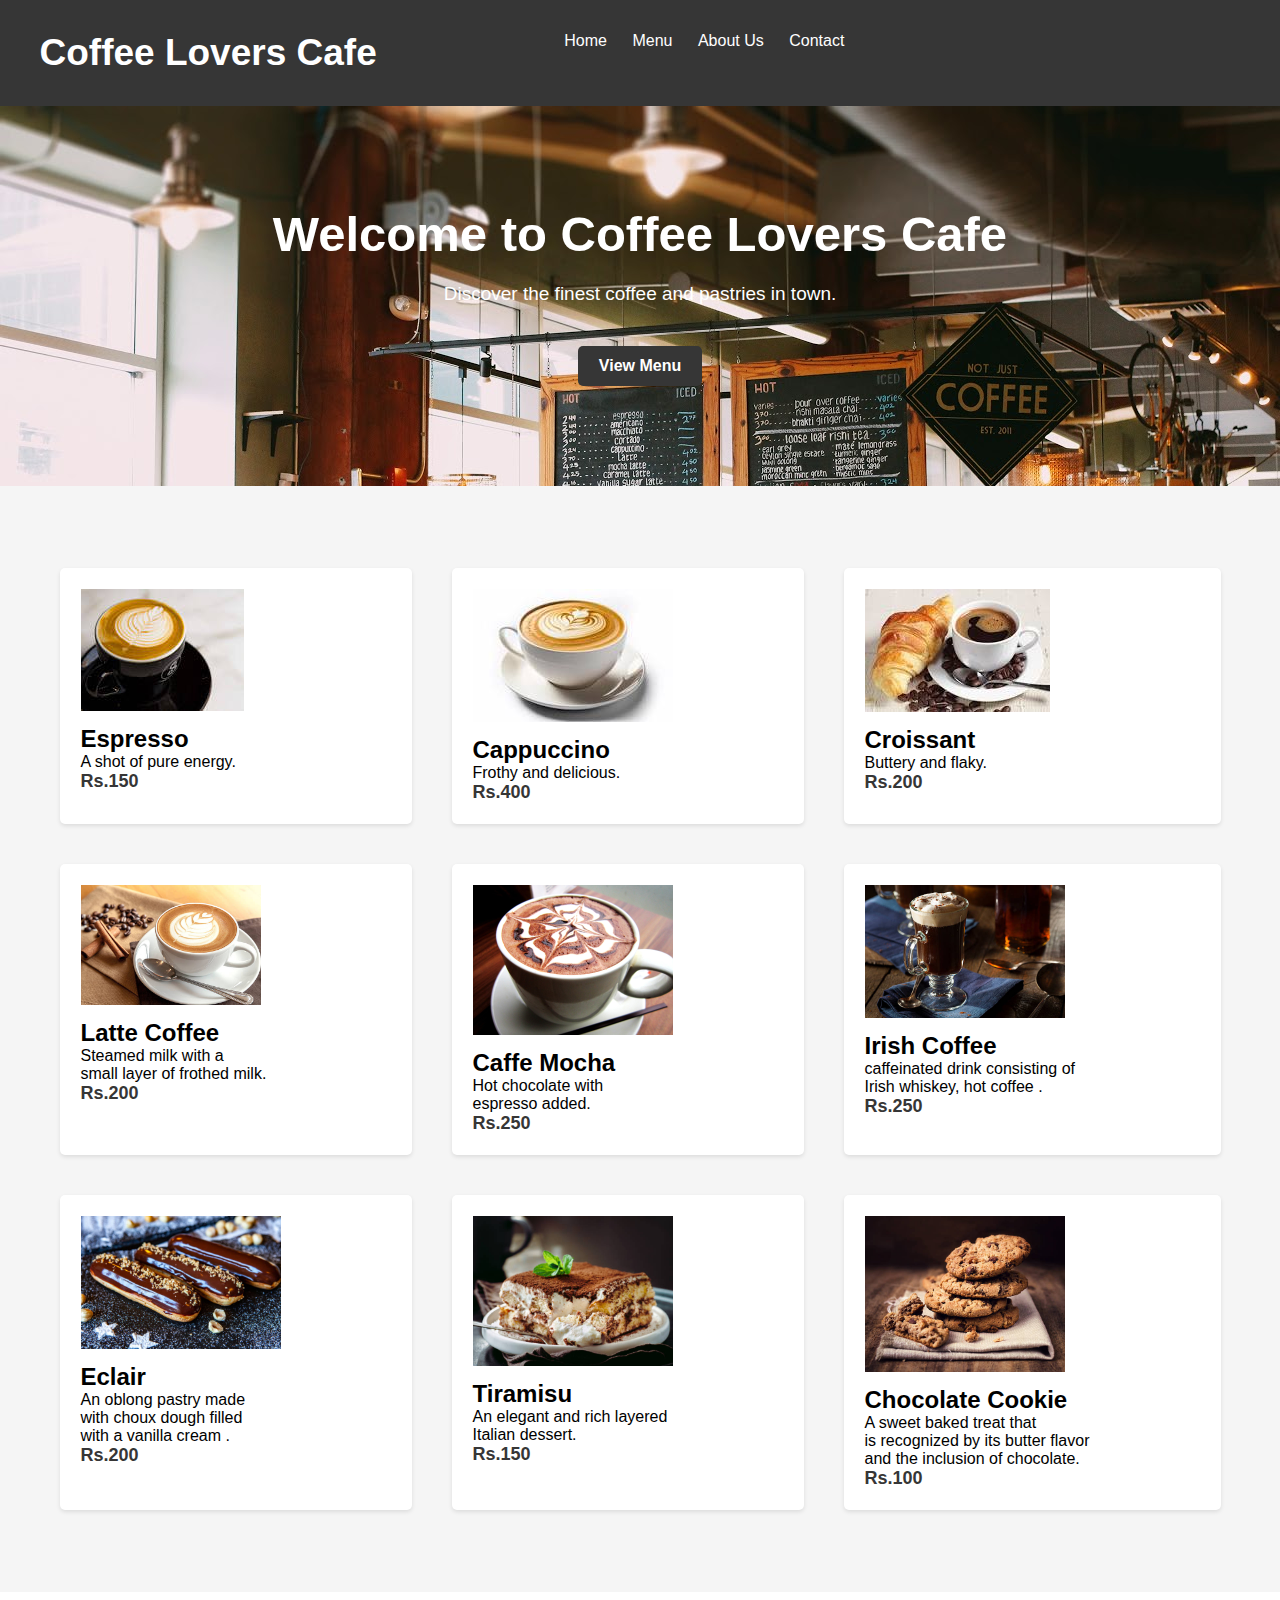
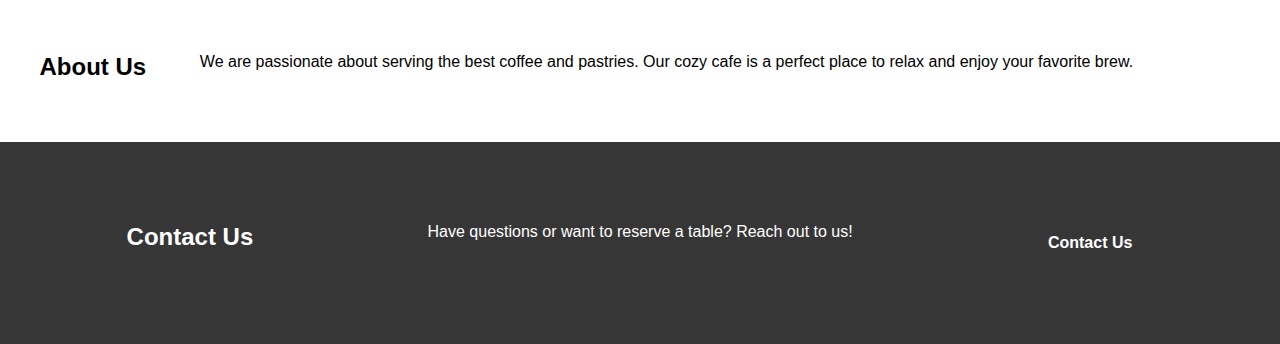
<file: Task 1/index.html>
<!DOCTYPE html>
<html lang="en">
<head>
    <meta charset="UTF-8">
    <meta name="viewport" content="width=device-width, initial-scale=1.0">
    <title>Coffee Lovers Cafe</title>
    <link rel="stylesheet" href="styles.css">
</head>
<body>
    <header>
        <nav>
            <div class="container">
                <h1 >Coffee Lovers Cafe</h1>
                <ul>
                    <li><a href="#">Home</a></li>
                    <li><a href="#">Menu</a></li>
                    <li><a href="#">About Us</a></li>
                    <li><a href="#">Contact</a></li>
                </ul>
            </div>
        </nav>
    </header>

    <section class="h">
        <div class="continer1">
            <h2 >Welcome to Coffee Lovers Cafe</h2>
            <p>Discover the finest coffee and pastries in town.</p>
            <a href="#" class="btn">View Menu</a>
        </div>
    </section>

    <section class="f-m">
    
        <div class="container">
            
            <div class="menu-item">
                <img src="c1.jpg" alt="Coffee 1">
                <h3>Espresso</h3>
                <p>A shot of pure energy.</p>
                <span class="price">Rs.150</span>
            </div>
            <div class="menu-item">
                <img src="c2.jpg" alt="Coffee 2">
                <h3>Cappuccino</h3>
                <p>Frothy and delicious.</p>
                <span class="price">Rs.400</span>
            </div>
            <div class="menu-item">
                <img src="c3.jpg" alt="Pastry 1">
                <h3>Croissant</h3>
                <p>Buttery and flaky.</p>
                <span class="price">Rs.200</span>
            </div>

       <div class="menu-item">
                <img src="c4.jpg" width="180" height="200" alt="Coffee 3">
                <h3>Latte Coffee</h3>
                <p> Steamed milk with a <br> small layer of frothed milk. </p>
                <span class="price">Rs.200</span>
            </div>
<div class="menu-item">
                <img src="c5.jpg" width="200" height="180" alt="Coffee 4">
                <h3>Caffe Mocha</h3>
                <p> Hot chocolate with <br> espresso added. </p>
                <span class="price">Rs.250</span>
            </div>
<div class="menu-item">
                <img src="c6.jpg" width="200" height="200" alt="Coffee 5">
                <h3>Irish Coffee</h3>
                <p>caffeinated drink consisting of <br>Irish whiskey, hot coffee .</p>
                <span class="price">Rs.250</span>
            </div>
<div class="menu-item">
                <img src="c7.jpg" width="200" height="200" alt="Pastry 2">
                <h3>Eclair</h3>
                <p>An oblong pastry made <br>with choux dough filled <br>with a vanilla cream .</p>
                <span class="price">Rs.200</span>
            </div>
<div class="menu-item">
                <img src="c9.jpg" width="200" height="200" alt="Pastry 3">
                <h3>Tiramisu</h3>
                <p>An elegant and rich layered <br>Italian dessert.</p>
                <span class="price">Rs.150</span>
            </div>
<div class="menu-item">
                <img src="c10.jpg" width="200" height="180" alt="Pastry 4">
                <h3>Chocolate Cookie</h3>
                <p>A sweet baked treat that <br>is recognized by its butter flavor<br> and the inclusion of chocolate.</p>
                <span class="price">Rs.100</span>
            </div>

            
        </div>

    </section>

    <section class="about">
        <div class="container">
            <h2>About Us</h2>
            <p>We are passionate about serving the best coffee and pastries. Our cozy cafe is a perfect place to relax and enjoy your favorite brew.</p>
        </div>
    </section>

    <section class="contact">
        <div class="container">
            <h2>Contact Us</h2>
            <p>Have questions or want to reserve a table? Reach out to us!</p>
            <a href="#" class="btn">Contact Us</a>
        </div>
    </section>

   
</body>
</html>
</file>
<file: Task 1/styles.css>
body, h1, h2, h3, p, ul {
    margin: 0;
    padding: 0;
}


body {
    font-family: Arial, sans-serif;
    background-color: #f5f5f5;
}
.d1{
  color:#00cccc;
}




.container {
    max-width: 1201px;
    margin: 0 auto;
    padding: 21px;
   
display: grid;
  grid-template-columns: auto auto auto;
}

.container1{
    max-width: 1201px;
    margin: 0 auto;
    padding: 21px;
   }

header {
    background-color: #363636;
    color: #fff;
    padding: 11px 0;
}

header h1 {
    font-size: 37px;
}

nav ul {
    list-style-type: none;
}

nav ul li {
    display: inline;
    margin-right: 21px;
}

nav a {
    color: #fff;
    text-decoration: none;
}

.h {
    background-image: url("c8.jpg");
    background-size: cover;
    color: #fff;
    text-align: center;
    padding: 100px 0;
}

.h h2 {
    font-size: 49px;
    margin-bottom: 21px;
}

.h p {
    font-size: 19px;
    margin-bottom: 41px;
}

.btn {
    display: inline-block;
    padding: 11px 21px;
    background-color: #363636;
    color: #fff;
    text-decoration: none;
    font-weight: bold;
    border-radius: 5px;
}

.f-m {
    padding: 41px 0;

}

.menu-item {
    background-color: #fff;
    padding: 21px;
    margin: 20px;
    border-radius: 5px;
    box-shadow: 0 2px 4px rgba(0, 0, 0, 0.1);
}

.menu-item img {
    max-width: 100%;
    height: auto;
    margin-bottom: 10px;
}

.menu-item h3 {
    font-size: 24px;
}
.menu-item:hover{
   padding:30px;
border:3px solid black;
cursor:pointer;

}

.price {
    font-size: 18px;
    font-weight: bold;
    color: #363636;
}

.about {
    background-color: #fff;
    padding: 40px 0;
}

.contact {
    text-align: center;
    background-color: #363636;
    color: #fff;
    padding: 60px 0;
}

footer {
    text-align: center;
    background-color: #363636;
    color: #fff;
    padding: 10px 0;
}
</file>
